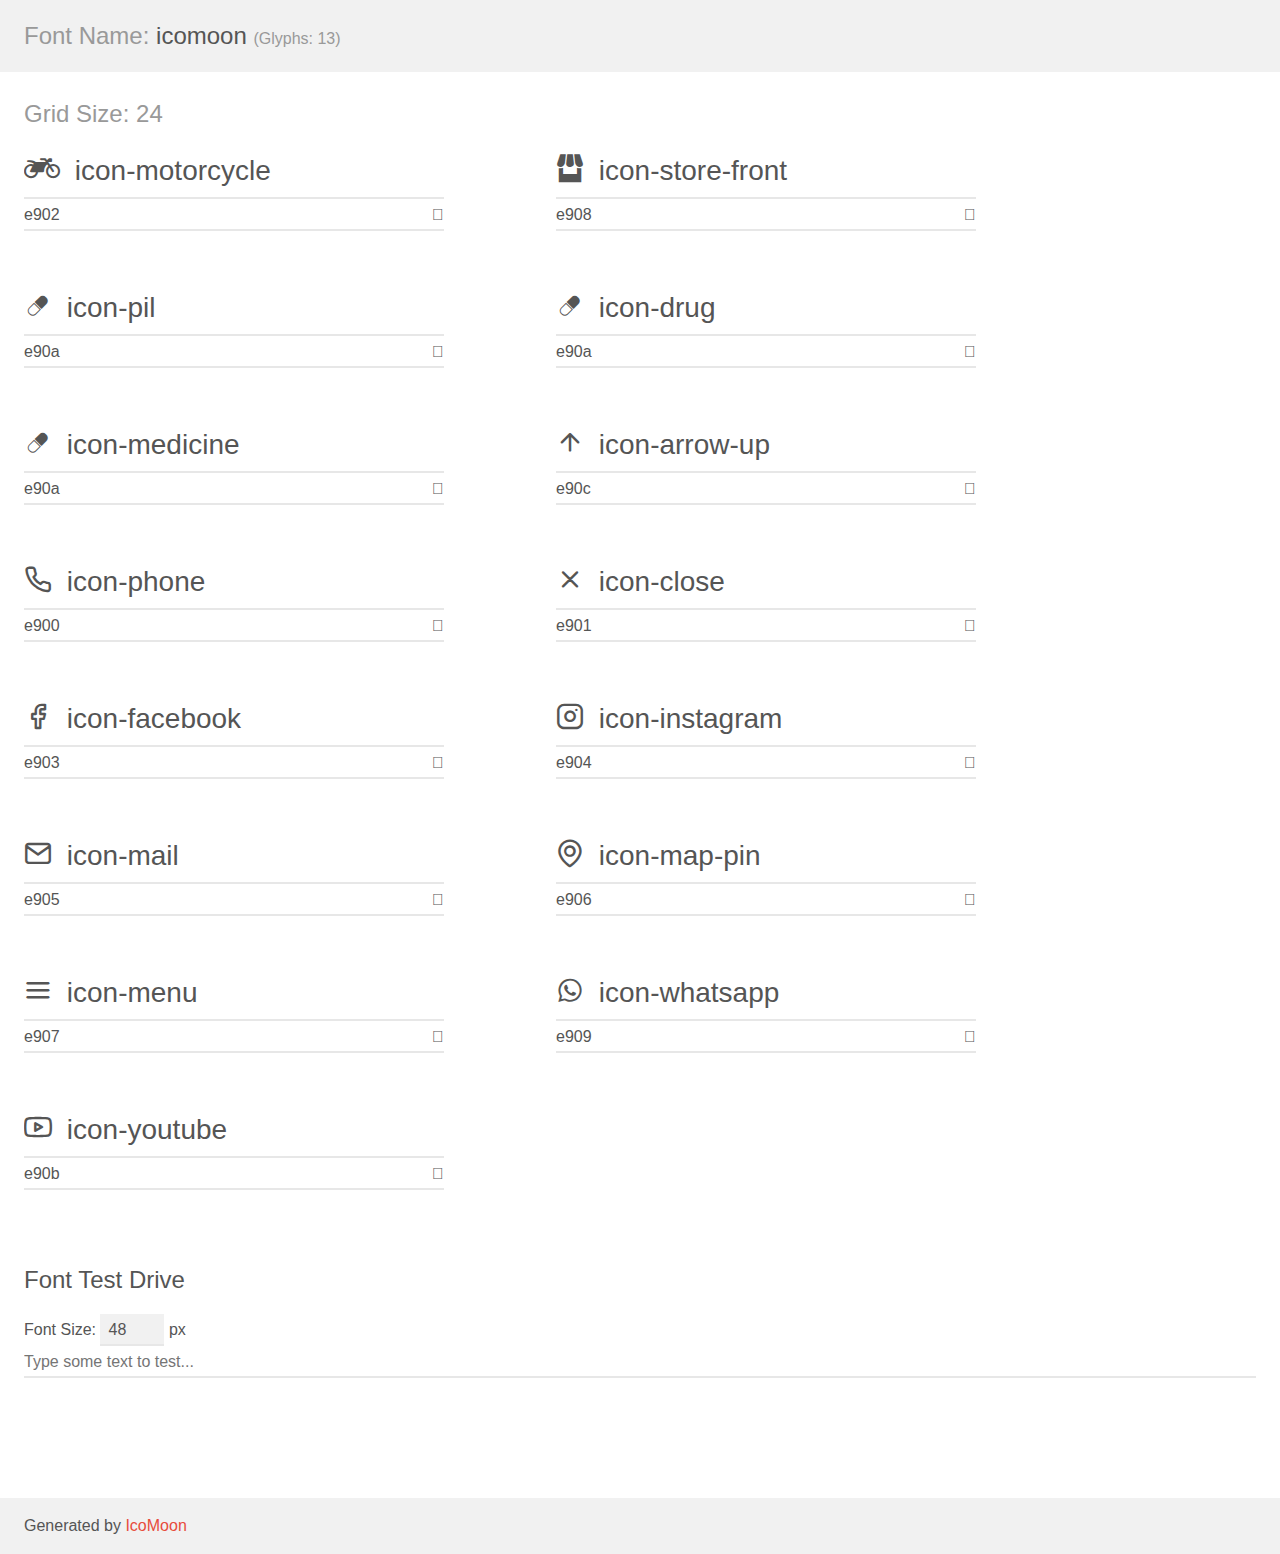
<file: assets/fonts/demo.html>
<!doctype html>
<html>
<head>
    <meta charset="utf-8">
    <title>IcoMoon Demo</title>
    <meta name="description" content="An Icon Font Generated By IcoMoon.io">
    <meta name="viewport" content="width=device-width, initial-scale=1">
    <link rel="stylesheet" href="demo-files/demo.css">
    <link rel="stylesheet" href="style.css"></head>
<body>
    <div class="bgc1 clearfix">
        <h1 class="mhmm mvm"><span class="fgc1">Font Name:</span> icomoon <small class="fgc1">(Glyphs:&nbsp;13)</small></h1>
    </div>
    <div class="clearfix mhl ptl">
        <h1 class="mvm mtn fgc1">Grid Size: 24</h1>
        <div class="glyph fs1">
            <div class="clearfix bshadow0 pbs">
                <span class="icon-motorcycle"></span>
                <span class="mls"> icon-motorcycle</span>
            </div>
            <fieldset class="fs0 size1of1 clearfix hidden-false">
                <input type="text" readonly value="e902" class="unit size1of2" />
                <input type="text" maxlength="1" readonly value="&#xe902;" class="unitRight size1of2 talign-right" />
            </fieldset>
            <div class="fs0 bshadow0 clearfix hidden-true">
                <span class="unit pvs fgc1">liga: </span>
                <input type="text" readonly value="" class="liga unitRight" />
            </div>
        </div>
        <div class="glyph fs1">
            <div class="clearfix bshadow0 pbs">
                <span class="icon-store-front"></span>
                <span class="mls"> icon-store-front</span>
            </div>
            <fieldset class="fs0 size1of1 clearfix hidden-false">
                <input type="text" readonly value="e908" class="unit size1of2" />
                <input type="text" maxlength="1" readonly value="&#xe908;" class="unitRight size1of2 talign-right" />
            </fieldset>
            <div class="fs0 bshadow0 clearfix hidden-true">
                <span class="unit pvs fgc1">liga: </span>
                <input type="text" readonly value="" class="liga unitRight" />
            </div>
        </div>
        <div class="glyph fs1">
            <div class="clearfix bshadow0 pbs">
                <span class="icon-pil"></span>
                <span class="mls"> icon-pil</span>
            </div>
            <fieldset class="fs0 size1of1 clearfix hidden-false">
                <input type="text" readonly value="e90a" class="unit size1of2" />
                <input type="text" maxlength="1" readonly value="&#xe90a;" class="unitRight size1of2 talign-right" />
            </fieldset>
            <div class="fs0 bshadow0 clearfix hidden-true">
                <span class="unit pvs fgc1">liga: </span>
                <input type="text" readonly value="" class="liga unitRight" />
            </div>
        </div>
        <div class="glyph fs1">
            <div class="clearfix bshadow0 pbs">
                <span class="icon-drug"></span>
                <span class="mls"> icon-drug</span>
            </div>
            <fieldset class="fs0 size1of1 clearfix hidden-false">
                <input type="text" readonly value="e90a" class="unit size1of2" />
                <input type="text" maxlength="1" readonly value="&#xe90a;" class="unitRight size1of2 talign-right" />
            </fieldset>
            <div class="fs0 bshadow0 clearfix hidden-true">
                <span class="unit pvs fgc1">liga: </span>
                <input type="text" readonly value="" class="liga unitRight" />
            </div>
        </div>
        <div class="glyph fs1">
            <div class="clearfix bshadow0 pbs">
                <span class="icon-medicine"></span>
                <span class="mls"> icon-medicine</span>
            </div>
            <fieldset class="fs0 size1of1 clearfix hidden-false">
                <input type="text" readonly value="e90a" class="unit size1of2" />
                <input type="text" maxlength="1" readonly value="&#xe90a;" class="unitRight size1of2 talign-right" />
            </fieldset>
            <div class="fs0 bshadow0 clearfix hidden-true">
                <span class="unit pvs fgc1">liga: </span>
                <input type="text" readonly value="" class="liga unitRight" />
            </div>
        </div>
        <div class="glyph fs1">
            <div class="clearfix bshadow0 pbs">
                <span class="icon-arrow-up"></span>
                <span class="mls"> icon-arrow-up</span>
            </div>
            <fieldset class="fs0 size1of1 clearfix hidden-false">
                <input type="text" readonly value="e90c" class="unit size1of2" />
                <input type="text" maxlength="1" readonly value="&#xe90c;" class="unitRight size1of2 talign-right" />
            </fieldset>
            <div class="fs0 bshadow0 clearfix hidden-true">
                <span class="unit pvs fgc1">liga: </span>
                <input type="text" readonly value="" class="liga unitRight" />
            </div>
        </div>
        <div class="glyph fs1">
            <div class="clearfix bshadow0 pbs">
                <span class="icon-phone"></span>
                <span class="mls"> icon-phone</span>
            </div>
            <fieldset class="fs0 size1of1 clearfix hidden-false">
                <input type="text" readonly value="e900" class="unit size1of2" />
                <input type="text" maxlength="1" readonly value="&#xe900;" class="unitRight size1of2 talign-right" />
            </fieldset>
            <div class="fs0 bshadow0 clearfix hidden-true">
                <span class="unit pvs fgc1">liga: </span>
                <input type="text" readonly value="" class="liga unitRight" />
            </div>
        </div>
        <div class="glyph fs1">
            <div class="clearfix bshadow0 pbs">
                <span class="icon-close"></span>
                <span class="mls"> icon-close</span>
            </div>
            <fieldset class="fs0 size1of1 clearfix hidden-false">
                <input type="text" readonly value="e901" class="unit size1of2" />
                <input type="text" maxlength="1" readonly value="&#xe901;" class="unitRight size1of2 talign-right" />
            </fieldset>
            <div class="fs0 bshadow0 clearfix hidden-true">
                <span class="unit pvs fgc1">liga: </span>
                <input type="text" readonly value="" class="liga unitRight" />
            </div>
        </div>
        <div class="glyph fs1">
            <div class="clearfix bshadow0 pbs">
                <span class="icon-facebook"></span>
                <span class="mls"> icon-facebook</span>
            </div>
            <fieldset class="fs0 size1of1 clearfix hidden-false">
                <input type="text" readonly value="e903" class="unit size1of2" />
                <input type="text" maxlength="1" readonly value="&#xe903;" class="unitRight size1of2 talign-right" />
            </fieldset>
            <div class="fs0 bshadow0 clearfix hidden-true">
                <span class="unit pvs fgc1">liga: </span>
                <input type="text" readonly value="" class="liga unitRight" />
            </div>
        </div>
        <div class="glyph fs1">
            <div class="clearfix bshadow0 pbs">
                <span class="icon-instagram"></span>
                <span class="mls"> icon-instagram</span>
            </div>
            <fieldset class="fs0 size1of1 clearfix hidden-false">
                <input type="text" readonly value="e904" class="unit size1of2" />
                <input type="text" maxlength="1" readonly value="&#xe904;" class="unitRight size1of2 talign-right" />
            </fieldset>
            <div class="fs0 bshadow0 clearfix hidden-true">
                <span class="unit pvs fgc1">liga: </span>
                <input type="text" readonly value="" class="liga unitRight" />
            </div>
        </div>
        <div class="glyph fs1">
            <div class="clearfix bshadow0 pbs">
                <span class="icon-mail"></span>
                <span class="mls"> icon-mail</span>
            </div>
            <fieldset class="fs0 size1of1 clearfix hidden-false">
                <input type="text" readonly value="e905" class="unit size1of2" />
                <input type="text" maxlength="1" readonly value="&#xe905;" class="unitRight size1of2 talign-right" />
            </fieldset>
            <div class="fs0 bshadow0 clearfix hidden-true">
                <span class="unit pvs fgc1">liga: </span>
                <input type="text" readonly value="" class="liga unitRight" />
            </div>
        </div>
        <div class="glyph fs1">
            <div class="clearfix bshadow0 pbs">
                <span class="icon-map-pin"></span>
                <span class="mls"> icon-map-pin</span>
            </div>
            <fieldset class="fs0 size1of1 clearfix hidden-false">
                <input type="text" readonly value="e906" class="unit size1of2" />
                <input type="text" maxlength="1" readonly value="&#xe906;" class="unitRight size1of2 talign-right" />
            </fieldset>
            <div class="fs0 bshadow0 clearfix hidden-true">
                <span class="unit pvs fgc1">liga: </span>
                <input type="text" readonly value="" class="liga unitRight" />
            </div>
        </div>
        <div class="glyph fs1">
            <div class="clearfix bshadow0 pbs">
                <span class="icon-menu"></span>
                <span class="mls"> icon-menu</span>
            </div>
            <fieldset class="fs0 size1of1 clearfix hidden-false">
                <input type="text" readonly value="e907" class="unit size1of2" />
                <input type="text" maxlength="1" readonly value="&#xe907;" class="unitRight size1of2 talign-right" />
            </fieldset>
            <div class="fs0 bshadow0 clearfix hidden-true">
                <span class="unit pvs fgc1">liga: </span>
                <input type="text" readonly value="" class="liga unitRight" />
            </div>
        </div>
        <div class="glyph fs1">
            <div class="clearfix bshadow0 pbs">
                <span class="icon-whatsapp"></span>
                <span class="mls"> icon-whatsapp</span>
            </div>
            <fieldset class="fs0 size1of1 clearfix hidden-false">
                <input type="text" readonly value="e909" class="unit size1of2" />
                <input type="text" maxlength="1" readonly value="&#xe909;" class="unitRight size1of2 talign-right" />
            </fieldset>
            <div class="fs0 bshadow0 clearfix hidden-true">
                <span class="unit pvs fgc1">liga: </span>
                <input type="text" readonly value="" class="liga unitRight" />
            </div>
        </div>
        <div class="glyph fs1">
            <div class="clearfix bshadow0 pbs">
                <span class="icon-youtube"></span>
                <span class="mls"> icon-youtube</span>
            </div>
            <fieldset class="fs0 size1of1 clearfix hidden-false">
                <input type="text" readonly value="e90b" class="unit size1of2" />
                <input type="text" maxlength="1" readonly value="&#xe90b;" class="unitRight size1of2 talign-right" />
            </fieldset>
            <div class="fs0 bshadow0 clearfix hidden-true">
                <span class="unit pvs fgc1">liga: </span>
                <input type="text" readonly value="" class="liga unitRight" />
            </div>
        </div>
    </div>

    <!--[if gt IE 8]><!-->
    <div class="mhl clearfix mbl">
        <h1>Font Test Drive</h1>
        <label>
            Font Size: <input id="fontSize" type="number" class="textbox0 mbm"
            min="8" value="48" />
            px
        </label>
        <input id="testText" type="text" class="phl size1of1 mvl"
        placeholder="Type some text to test..." value=""/>
        <div id="testDrive" class="icon-" style="font-family: icomoon">&nbsp;
        </div>
    </div>
    <!--<![endif]-->
    <div class="bgc1 clearfix">
        <p class="mhl">Generated by <a href="https://icomoon.io/app">IcoMoon</a></p>
    </div>

    <script src="demo-files/demo.js"></script>
</body>
</html>
</file>
<file: assets/fonts/demo-files/demo.css>
body {
  padding: 0;
  margin: 0;
  font-family: sans-serif;
  font-size: 1em;
  line-height: 1.5;
  color: #555;
  background: #fff;
}
h1 {
  font-size: 1.5em;
  font-weight: normal;
}
small {
  font-size: .66666667em;
}
a {
  color: #e74c3c;
  text-decoration: none;
}
a:hover, a:focus {
  box-shadow: 0 1px #e74c3c;
}
.bshadow0, input {
  box-shadow: inset 0 -2px #e7e7e7;
}
input:hover {
  box-shadow: inset 0 -2px #ccc;
}
input, fieldset {
  font-family: sans-serif;
  font-size: 1em;
  margin: 0;
  padding: 0;
  border: 0;
}
input {
  color: inherit;
  line-height: 1.5;
  height: 1.5em;
  padding: .25em 0;
}
input:focus {
  outline: none;
  box-shadow: inset 0 -2px #449fdb;
}
.glyph {
  font-size: 16px;
  width: 15em;
  padding-bottom: 1em;
  margin-right: 4em;
  margin-bottom: 1em;
  float: left;
  overflow: hidden;
}
.liga {
  width: 80%;
  width: calc(100% - 2.5em);
}
.talign-right {
  text-align: right;
}
.talign-center {
  text-align: center;
}
.bgc1 {
  background: #f1f1f1;
}
.fgc1 {
  color: #999;
}
.fgc0 {
  color: #000;
}
p {
  margin-top: 1em;
  margin-bottom: 1em;
}
.mvm {
  margin-top: .75em;
  margin-bottom: .75em;
}
.mtn {
  margin-top: 0;
}
.mtl, .mal {
  margin-top: 1.5em;
}
.mbl, .mal {
  margin-bottom: 1.5em;
}
.mal, .mhl {
  margin-left: 1.5em;
  margin-right: 1.5em;
}
.mhmm {
  margin-left: 1em;
  margin-right: 1em;
}
.mls {
  margin-left: .25em;
}
.ptl {
  padding-top: 1.5em;
}
.pbs, .pvs {
  padding-bottom: .25em;
}
.pvs, .pts {
  padding-top: .25em;
}
.unit {
  float: left;
}
.unitRight {
  float: right;
}
.size1of2 {
  width: 50%;
}
.size1of1 {
  width: 100%;
}
.clearfix:before, .clearfix:after {
  content: " ";
  display: table;
}
.clearfix:after {
  clear: both;
}
.hidden-true {
  display: none;
}
.textbox0 {
  width: 3em;
  background: #f1f1f1;
  padding: .25em .5em;
  line-height: 1.5;
  height: 1.5em;
}
#testDrive {
  display: block;
  padding-top: 24px;
  line-height: 1.5;
}
.fs0 {
  font-size: 16px;
}
.fs1 {
  font-size: 28px;
}
</file>
<file: assets/fonts/style.css>
@font-face {
  font-family: 'icomoon';
  src:  url('fonts/icomoon.eot?ky318y');
  src:  url('fonts/icomoon.eot?ky318y#iefix') format('embedded-opentype'),
    url('fonts/icomoon.ttf?ky318y') format('truetype'),
    url('fonts/icomoon.woff?ky318y') format('woff'),
    url('fonts/icomoon.svg?ky318y#icomoon') format('svg');
  font-weight: normal;
  font-style: normal;
  font-display: block;
}

[class^="icon-"], [class*=" icon-"] {
  /* use !important to prevent issues with browser extensions that change fonts */
  font-family: 'icomoon' !important;
  speak: never;
  font-style: normal;
  font-weight: normal;
  font-variant: normal;
  text-transform: none;
  line-height: 1;

  /* Better Font Rendering =========== */
  -webkit-font-smoothing: antialiased;
  -moz-osx-font-smoothing: grayscale;
}

.icon-motorcycle:before {
  content: "\e902";
}
.icon-store-front:before {
  content: "\e908";
}
.icon-pil:before {
  content: "\e90a";
}
.icon-drug:before {
  content: "\e90a";
}
.icon-medicine:before {
  content: "\e90a";
}
.icon-arrow-up:before {
  content: "\e90c";
}
.icon-phone:before {
  content: "\e900";
}
.icon-close:before {
  content: "\e901";
}
.icon-facebook:before {
  content: "\e903";
}
.icon-instagram:before {
  content: "\e904";
}
.icon-mail:before {
  content: "\e905";
}
.icon-map-pin:before {
  content: "\e906";
}
.icon-menu:before {
  content: "\e907";
}
.icon-whatsapp:before {
  content: "\e909";
}
.icon-youtube:before {
  content: "\e90b";
}
</file>
